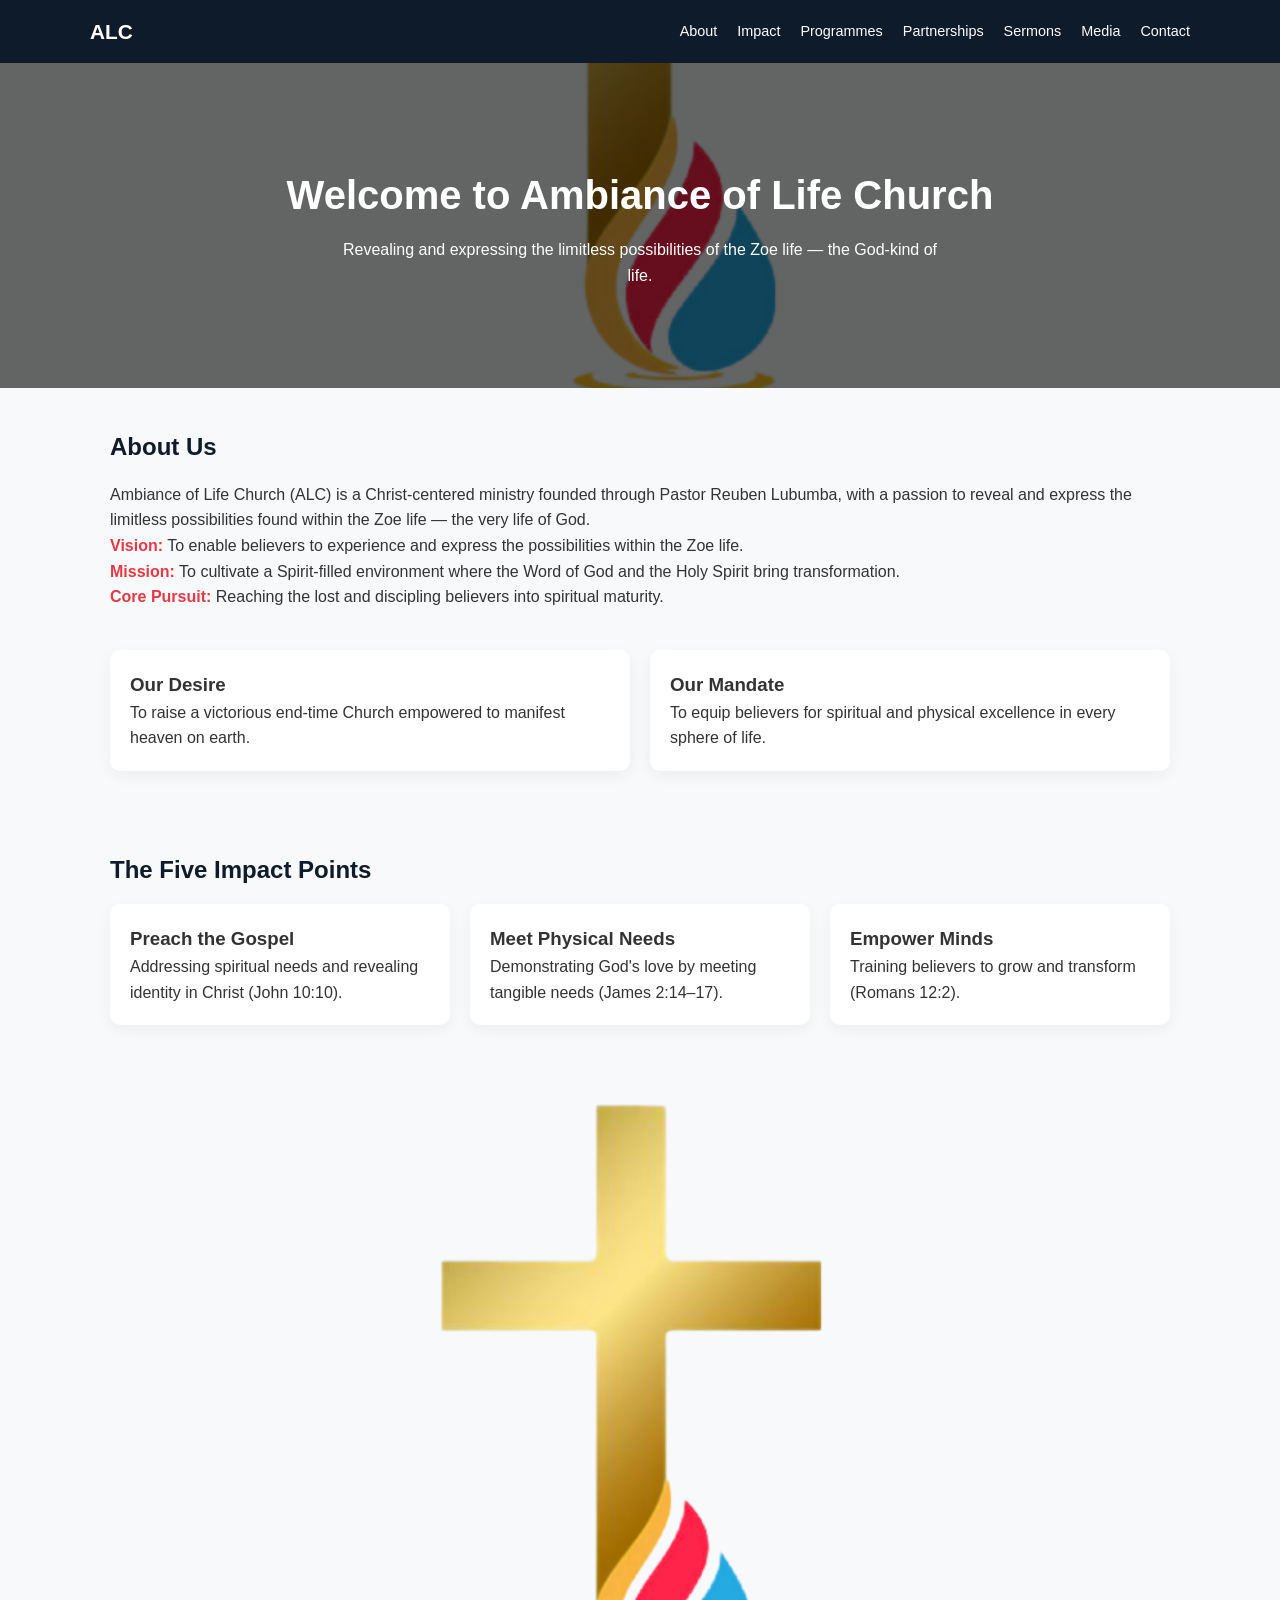
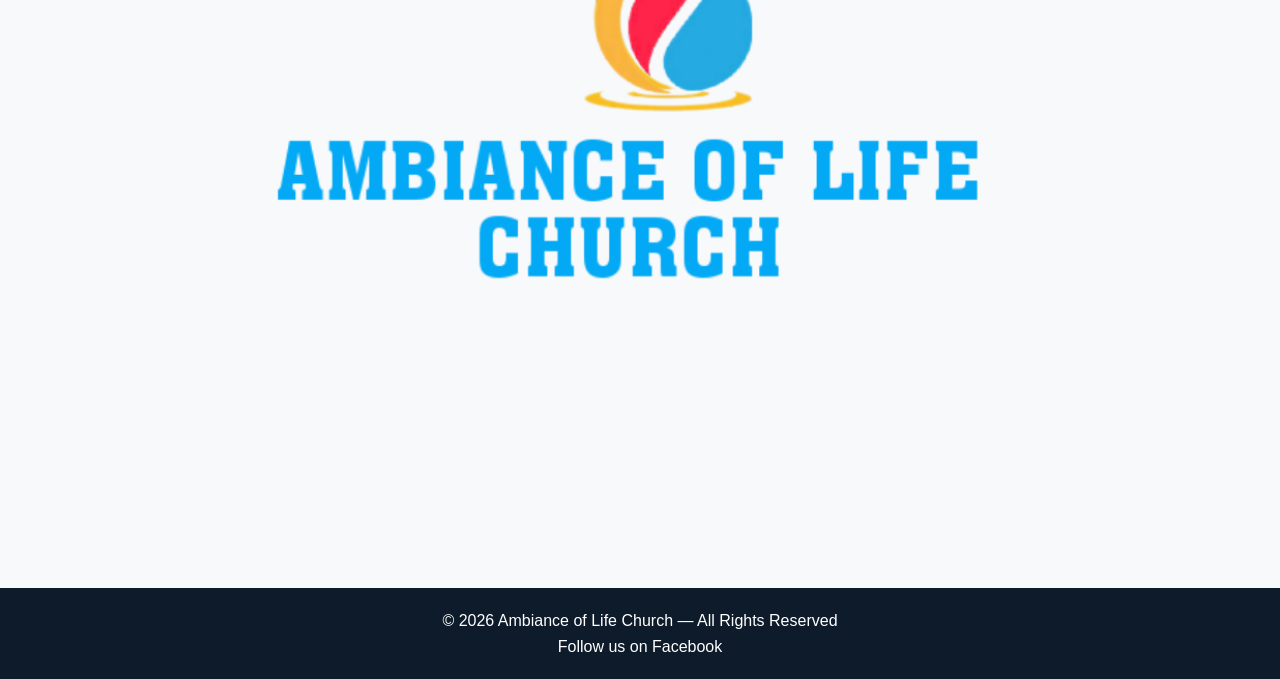
<file: index.html>
<!DOCTYPE html>
<html lang="en">
<head>
  <meta charset="UTF-8" />
  <meta name="viewport" content="width=device-width, initial-scale=1.0" />
  <title>Ambiance of Life Church</title>

  <style>
    :root {
      --primary: #0d1b2a;
      --accent: #e63946;
      --light: #f8f9fa;
      --text: #333;
    }

    * {
      margin: 0;
      padding: 0;
      box-sizing: border-box;
      font-family: "Segoe UI", Tahoma, Geneva, Verdana, sans-serif;
    }

    body {
      background: var(--light);
      color: var(--text);
      line-height: 1.6;
    }

    /* HEADER */
    header {
      background: var(--primary);
      color: white;
      padding: 15px 20px;
      position: sticky;
      top: 0;
      z-index: 1000;
    }

    .nav {
      display: flex;
      justify-content: space-between;
      align-items: center;
      max-width: 1100px;
      margin: auto;
    }

    .logo {
      font-size: 1.3rem;
      font-weight: bold;
      display: none;
    }
      #logo {
      font-size: 1.3rem;
      font-weight: bold;
    }

    .menu {
      display: flex;
      gap: 20px;
    }

    .menu a {
      color: white;
      text-decoration: none;
      font-size: 0.9rem;
      transition: 0.3s;
    }

    .menu a:hover {
      color: var(--accent);
    }

    /* MOBILE MENU */
    .menu-toggle {
      display: none;
      font-size: 1.5rem;
      cursor: pointer;
    }

    @media(max-width: 768px) {
      .menu {
        position: absolute;
        top: 60px;
        left: 0;
        width: 100%;
        background: var(--primary);
        flex-direction: column;
        align-items: center;
        display: none;
      }

      .menu.active {
        display: flex;
      }

      .menu-toggle {
        display: block;

      }
      #logo{
        display: none;
      }
      .logo{
        display: block;
      }
    }

    /* HERO */
    .hero {
      background: linear-gradient(rgba(0,0,0,0.6), rgba(0,0,0,0.6)),
        url('IMAGES/ALC1.png') center/cover no-repeat;
      color: white;
      text-align: center;
      padding: 100px 20px;
    }

    .hero h1 {
      font-size: 2.5rem;
      margin-bottom: 10px;
    }

    .hero p {
      max-width: 600px;
      margin: auto;
    }

    /* CONTENT */
    .container {
      max-width: 1100px;
      margin: auto;
      padding: 40px 20px;
    }

    h2 {
      margin-bottom: 15px;
      color: var(--primary);
    }

    .section {
      margin-bottom: 40px;
    }

    .highlight {
      font-weight: bold;
      color: var(--accent);
    }

    /* GRID */
    .grid {
      display: grid;
      grid-template-columns: repeat(auto-fit, minmax(250px, 1fr));
      gap: 20px;
    }

    .card {
      background: white;
      padding: 20px;
      border-radius: 10px;
      box-shadow: 0 5px 15px rgba(0,0,0,0.05);
    }

    /* IMAGE */
    img {
      width: 100%;
      border-radius: 10px;
      margin-top: 15px;
    }

    /* FOOTER */
    footer {
      background: var(--primary);
      color: white;
      text-align: center;
      padding: 20px;
      margin-top: 40px;
    }
  </style>
</head>

<body>

  <!-- HEADER -->
  <header>
    <div class="nav">
      <div class="logo">Ambiance of Life Church</div>
       <div id="logo">ALC</div>
      <div class="menu-toggle" onclick="toggleMenu()">☰</div>

      <nav class="menu" id="menu">
        <a href="#about">About</a>
        <a href="#impact">Impact</a>
        <a href="#">Programmes</a>
        <a href="poalc.html">Partnerships</a>
		   <a href="#">Sermons</a>
        <a href="music.html">Media</a>
        <a href="#">Contact</a>
      </nav>
    </div>
  </header>

  <!-- HERO -->
  <section class="hero">
    <h1>Welcome to Ambiance of Life Church</h1>
    <p>Revealing and expressing the limitless possibilities of the Zoe life — the God-kind of life.</p>
  </section>

  <!-- ABOUT -->
  <section class="container" id="about">
    <div class="section">
      <h2>About Us</h2>

      <p>
        Ambiance of Life Church (ALC) is a Christ-centered ministry founded through
        Pastor Reuben Lubumba, with a passion to reveal and express the limitless
        possibilities found within the Zoe life — the very life of God.
      </p>

      <p><span class="highlight">Vision:</span> To enable believers to experience and express the possibilities within the Zoe life.</p>

      <p><span class="highlight">Mission:</span> To cultivate a Spirit-filled environment where the Word of God and the Holy Spirit bring transformation.</p>

      <p><span class="highlight">Core Pursuit:</span> Reaching the lost and discipling believers into spiritual maturity.</p>
    </div>

    <!-- GRID SECTION -->
    <div class="grid">
      <div class="card">
        <h3>Our Desire</h3>
        <p>To raise a victorious end-time Church empowered to manifest heaven on earth.</p>
      </div>

      <div class="card">
        <h3>Our Mandate</h3>
        <p>To equip believers for spiritual and physical excellence in every sphere of life.</p>
      </div>
    </div>
  </section>

  <!-- IMPACT -->
  <section class="container" id="impact">
    <h2>The Five Impact Points</h2>

    <div class="grid">

      <div class="card">
        <h3>Preach the Gospel</h3>
        <p>Addressing spiritual needs and revealing identity in Christ (John 10:10).</p>
      </div>

      <div class="card">
        <h3>Meet Physical Needs</h3>
        <p>Demonstrating God's love by meeting tangible needs (James 2:14–17).</p>
      </div>

      <div class="card">
        <h3>Empower Minds</h3>
        <p>Training believers to grow and transform (Romans 12:2).</p>
      </div>

    </div>

    <img src="IMAGES/ALC1.png" alt="Church Image">
  </section>

  <!-- FOOTER -->
  <footer>
    <p>© 2026 Ambiance of Life Church — All Rights Reserved</p>
    <p>Follow us on Facebook</p>
  </footer>

  <!-- SCRIPT -->
  <script>
    function toggleMenu() {
      document.getElementById("menu").classList.toggle("active");
    }
  </script>

</body>
</html>
</file>
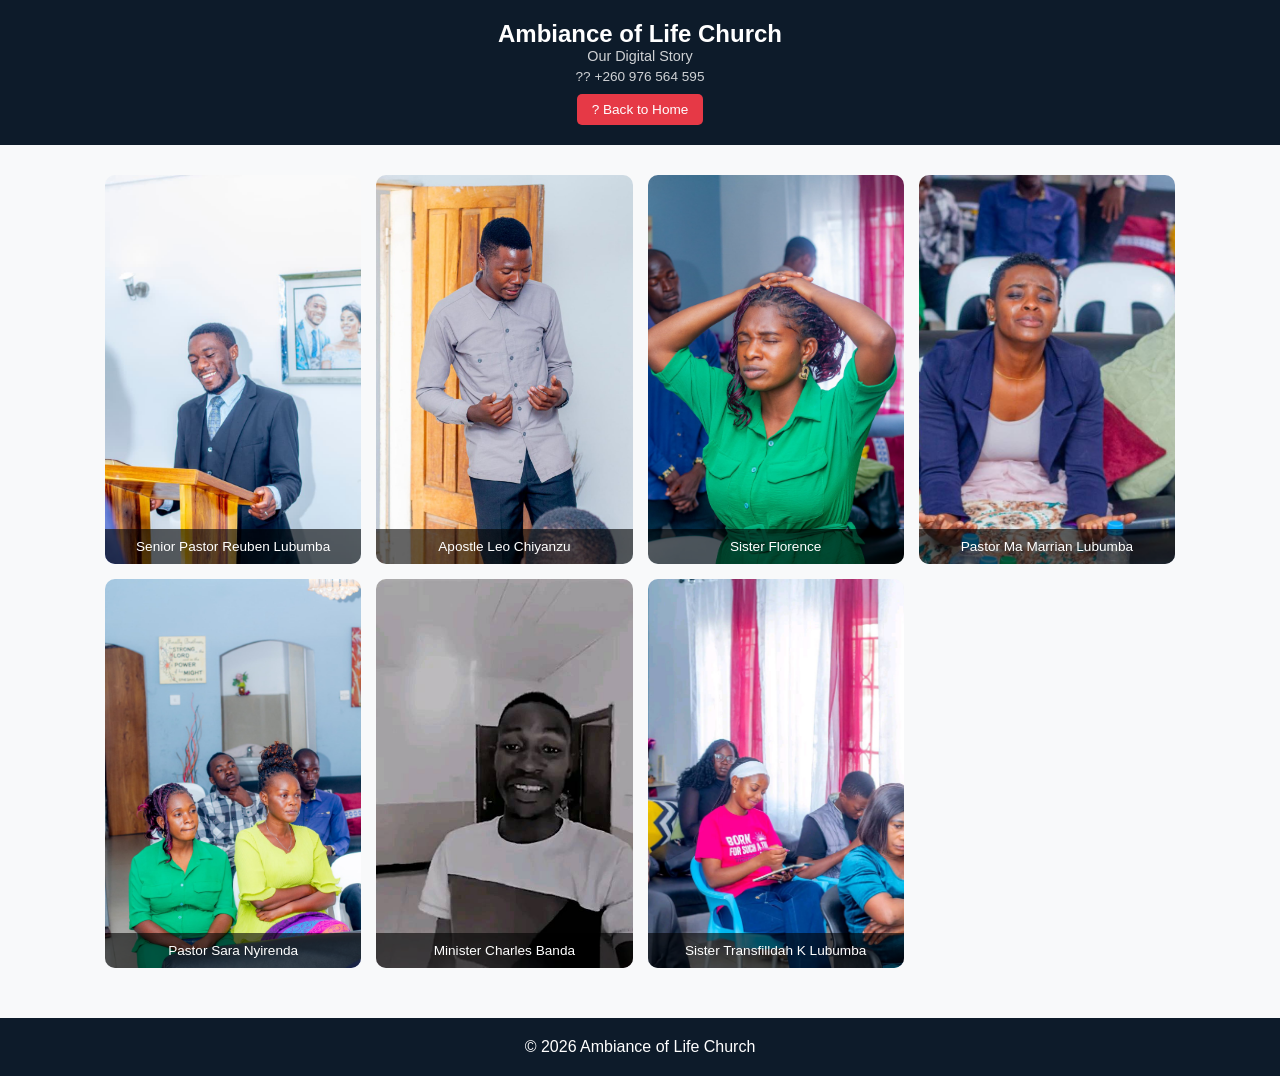
<file: gallery.html>
<!DOCTYPE html>
<html lang="en">
<head>
  <meta charset="UTF-8">
  <meta name="viewport" content="width=device-width, initial-scale=1.0">
  <title>Gallery | Ambiance of Life Church</title>

  <style>
    :root {
      --primary: #0d1b2a;
      --accent: #e63946;
      --light: #f8f9fa;
      --text: #333;
    }

    * {
      margin: 0;
      padding: 0;
      box-sizing: border-box;
      font-family: "Segoe UI", sans-serif;
    }

    body {
      background: var(--light);
      color: var(--text);
    }

    /* HEADER */
    header {
      background: var(--primary);
      color: white;
      padding: 20px;
      text-align: center;
    }

    header h1 {
      font-size: 1.5rem;
    }

    header p {
      font-size: 0.9rem;
      opacity: 0.8;
    }

    .phone {
      margin-top: 5px;
      font-size: 0.85rem;
    }

    .back-btn {
      margin-top: 10px;
      display: inline-block;
      padding: 8px 15px;
      background: var(--accent);
      color: white;
      text-decoration: none;
      border-radius: 5px;
      font-size: 0.85rem;
    }

    /* GALLERY */
    main {
      max-width: 1100px;
      margin: auto;
      padding: 30px 15px;
    }

    .gallery {
      display: grid;
      grid-template-columns: repeat(auto-fit, minmax(220px, 1fr));
      gap: 15px;
    }

    .item {
      position: relative;
      overflow: hidden;
      border-radius: 10px;
      cursor: pointer;
      background: #000;
    }

    .item img {
      width: 100%;
      height: 100%;
      object-fit: cover;
      transition: 0.4s;
    }

    .item:hover img {
      transform: scale(1.1);
      opacity: 0.8;
    }

    .caption {
      position: absolute;
      bottom: 0;
      width: 100%;
      padding: 10px;
      background: rgba(0,0,0,0.6);
      color: white;
      font-size: 0.85rem;
      text-align: center;
    }

    /* MODAL */
    .modal {
      display: none;
      position: fixed;
      z-index: 1000;
      padding: 20px;
      left: 0;
      top: 0;
      width: 100%;
      height: 100%;
      background: rgba(0,0,0,0.9);
      align-items: center;
      justify-content: center;
    }

    .modal img {
      max-width: 90%;
      max-height: 70vh;
      border-radius: 10px;
    }

    .modal-caption {
      color: white;
      margin-top: 10px;
      text-align: center;
    }

    .close {
      position: absolute;
      top: 20px;
      right: 30px;
      font-size: 30px;
      color: white;
      cursor: pointer;
    }

    .nav {
      position: absolute;
      top: 50%;
      font-size: 40px;
      color: white;
      cursor: pointer;
      user-select: none;
    }

    .prev { left: 20px; }
    .next { right: 20px; }

    @media(max-width: 600px) {
      .modal img {
        max-height: 60vh;
      }
    }

    /* FOOTER */
    footer {
      text-align: center;
      padding: 20px;
      background: var(--primary);
      color: white;
      margin-top: 20px;
    }

  </style>
</head>

<body>

  <!-- HEADER -->
  <header>
    <h1>Ambiance of Life Church</h1>
    <p>Our Digital Story</p>
    <p class="phone">?? +260 976 564 595</p>
    <a href="index.html" class="back-btn">? Back to Home</a>
  </header>

  <!-- GALLERY -->
  <main>
    <div class="gallery">

      <div class="item">
        <img src="IMAGES/AOLC1.jpg" alt="Pastor Reuben">
        <div class="caption">Senior Pastor Reuben Lubumba</div>
      </div>

      <div class="item">
        <img src="IMAGES/AOLC2.jpg" alt="Apostle Leo Chiyanzu">
        <div class="caption">Apostle Leo Chiyanzu</div>
      </div>

      <div class="item">
        <img src="IMAGES/AOLC5.jpg" alt="Sister Florence">
        <div class="caption">Sister Florence</div>
      </div>

      <div class="item">
        <img src="IMAGES/AOLC6.jpg" alt="Pastor Marrian">
        <div class="caption">Pastor Ma Marrian Lubumba</div>
      </div>

      <div class="item">
        <img src="IMAGES/AOLC3.jpg" alt="Pastor Sara">
        <div class="caption">Pastor Sara Nyirenda</div>
      </div>

      <div class="item">
        <img src="IMAGES/ME2.jpg" alt="Charles Banda">
        <div class="caption">Minister Charles Banda</div>
      </div>

      <div class="item">
        <img src="IMAGES/AOLC7.jpg" alt="Transfilldah">
        <div class="caption">Sister Transfilldah K Lubumba</div>
      </div>

    </div>
  </main>

  <!-- MODAL -->
  <div class="modal" id="modal">
    <span class="close">&times;</span>
    <span class="nav prev">&#10094;</span>

    <div>
      <img id="modalImg">
      <div class="modal-caption" id="modalCaption"></div>
    </div>

    <span class="nav next">&#10095;</span>
  </div>

  <!-- FOOTER -->
  <footer>
    © 2026 Ambiance of Life Church
  </footer>

  <!-- SCRIPT -->
  <script>
    const items = document.querySelectorAll(".item");
    const modal = document.getElementById("modal");
    const modalImg = document.getElementById("modalImg");
    const caption = document.getElementById("modalCaption");

    const closeBtn = document.querySelector(".close");
    const nextBtn = document.querySelector(".next");
    const prevBtn = document.querySelector(".prev");

    let currentIndex = 0;

    function showImage(index) {
      const img = items[index].querySelector("img");
      const text = items[index].querySelector(".caption");

      modalImg.src = img.src;
      caption.textContent = text.textContent;
    }

    items.forEach((item, index) => {
      item.addEventListener("click", () => {
        modal.style.display = "flex";
        currentIndex = index;
        showImage(currentIndex);
      });
    });

    closeBtn.onclick = () => modal.style.display = "none";

    nextBtn.onclick = () => {
      currentIndex = (currentIndex + 1) % items.length;
      showImage(currentIndex);
    };

    prevBtn.onclick = () => {
      currentIndex = (currentIndex - 1 + items.length) % items.length;
      showImage(currentIndex);
    };

    window.onclick = (e) => {
      if (e.target === modal) modal.style.display = "none";
    };
  </script>

</body>
</html>
</file>
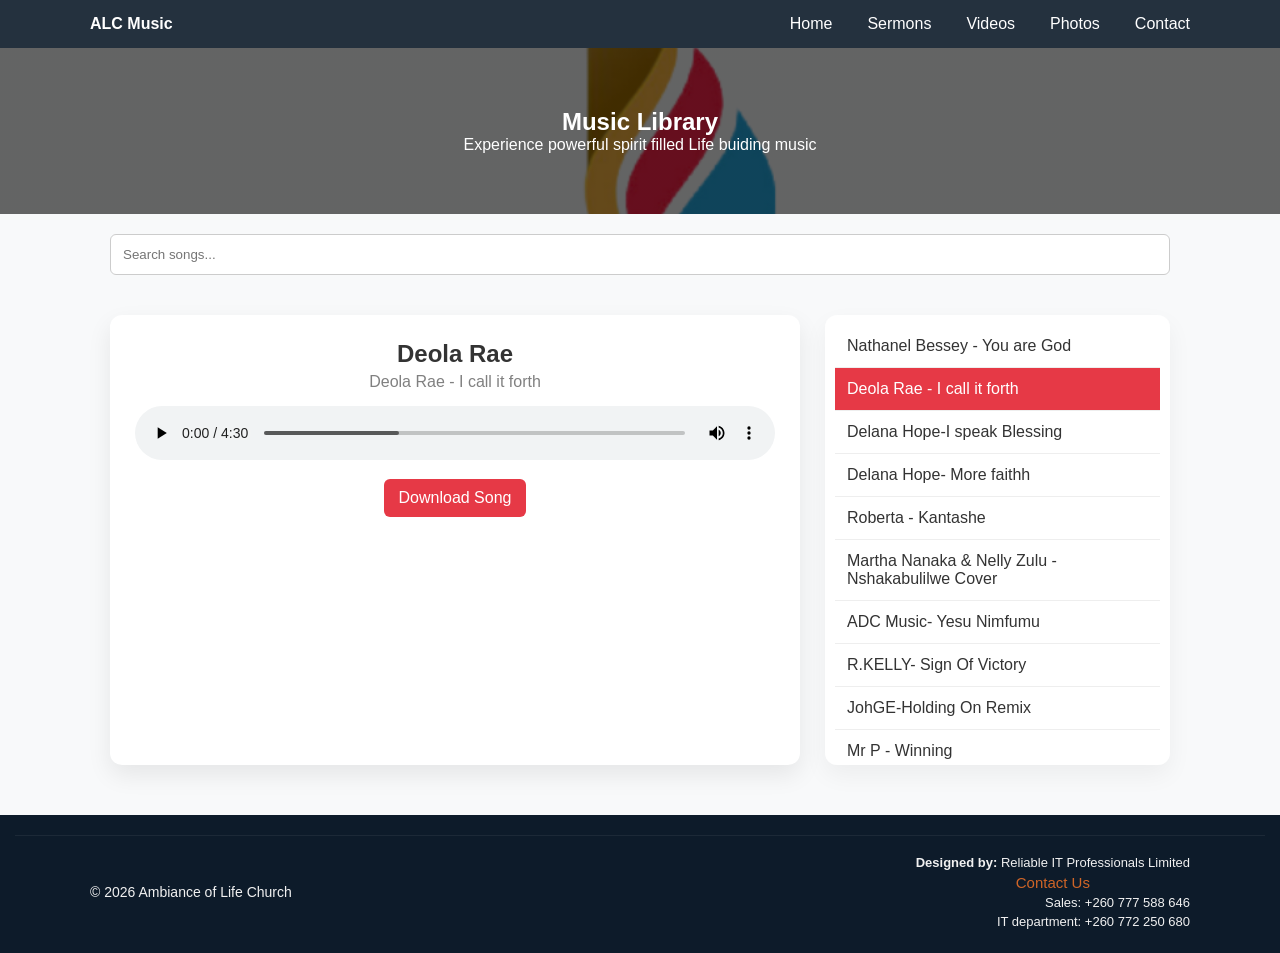
<file: music.html>
<!DOCTYPE html>
<html lang="en">
<head>
<meta charset="UTF-8">
<meta name="viewport" content="width=device-width, initial-scale=1.0">
<title>ALC Music Library</title>
<link rel="stylesheet" href="music.css">
<link rel="stylesheet" href="footer.css">

<style>
/* HEADER */
header {
  background: var(--primary);
  color: white;
  padding: 15px 20px;
  position: sticky;
  top: 0;
  z-index: 1000;
}

.nav {
  display: flex;
  justify-content: space-between;
  align-items: center;
  max-width: 1100px;
  margin: auto;
}

.logo {
  font-weight: bold;
}

.menu {
  display: flex;
  gap: 20px;
}

.menu a {
  color: white;
  text-decoration: none;
}

.menu-toggle {
  display: none;
  cursor: pointer;
}

@media(max-width:768px){
  .menu {
    position: absolute;
    top: 60px;
    left: 0;
    width: 100%;
    background: var(--primary);
    flex-direction: column;
    display: none;
    text-align: center;
  }

  .menu.active {
    display: flex;
  }

  .menu-toggle {
    display: block;
  }
}

</style>
</head>

<body>

<header>
  <div class="nav">
    <div class="logo">ALC Music</div>
    <div class="menu-toggle" onclick="toggleMenu()">☰</div>

    <nav class="menu" id="menu">
      <a href="index.html">Home</a>
      <a href="#">Sermons</a>
      <a href="videos.html">Videos</a>
		 <a href="gallery.html">Photos</a>
      <a href="#">Contact</a>
    </nav>
  </div>
</header>

<section class="hero">
  <h1>Music Library</h1>
  <p>Experience powerful spirit filled Life buiding music</p>
</section>

<!-- SEARCH -->
<div class="search-box">
  <input type="text" id="search" placeholder="Search songs..." onkeyup="searchSongs()">
</div>

<!-- MAIN CONTENT -->
<div class="music-layout">

  <!-- MAIN PLAYER -->
  <div class="player">
    <h2 id="title"> Deola Rae</h2>
    <p id="artist">Deola Rae - I call it forth</p>

    <audio id="mainAudio" controls>
      <source id="audioSource" src="music/i call it foreth.mp3" type="audio/mpeg">
    </audio>

    <a id="downloadBtn" class="btn" download>Download Song</a>
  </div>
  

  <!-- SIDEBAR -->
  <div class="sidebar" id="songList">
  <div class="song-item"
      onclick="playSong(this,'Nathanel Bessey','You are God all by yourself','music/Godalbyyourself.mp3')">
 Nathanel Bessey - You are God
    </div>

    <div class="song-item active"
      onclick="playSong(this,' Deola Rae','I call it forth','music/i call it foreth.mp3')">
      Deola Rae - I call it forth
    </div>

     <div class="song-item"
      onclick="playSong(this,'Delana Hope','I speak blessing','music/i speak blessings.mp3')">
      Delana Hope-I speak Blessing
    </div>
	  
  <div class="song-item"
      onclick="playSong(this,'Delana Hope','You dey see me','music/mORE FAITH.mp3')">
      Delana Hope- More faithh
    </div>

     <div class="song-item"
      onclick="playSong(this,'Roberta','Kantashe','music/Kantashe.mp3')">
      Roberta - Kantashe
    </div>

    <div class="song-item"
      onclick="playSong(this,'Martha, Nelly Zulu','Nshakabulilwe Cover','music/Nshakabulilwe2.mp3')">
      Martha Nanaka & Nelly Zulu - Nshakabulilwe Cover
    </div>

     <div class="song-item"
      onclick="playSong(this,'ADC-MUSIC','Yesu Nimfumu Cover','music/YesuNimfumu.mp3')">
      ADC Music- Yesu Nimfumu
    </div>

      <div class="song-item"
      onclick="playSong(this,' R.KELLY','Sign Of Victory','music/R.Kelly_-_Sign_Of_Victory_The_Official_2010_World_Cup_Anthem_(mp3.pm).mp3')">
      R.KELLY- Sign Of Victory
    </div>
	 
    <div class="song-item"
      onclick="playSong(this,'JohGE','Holding-On-Remix','music/JohGE-Holding.mp3')">
     JohGE-Holding On Remix
    </div>

    <div class="song-item"
      onclick="playSong(this,'Mr. P','Winning','music/mrpwinning.mp3')">
    Mr P - Winning
    </div>

     <div class="song-item"
      onclick="playSong(this,'Travis Greene','Love will always win','music/LOVEWINS.mp3')">
Travis Greene - Love will always win
    </div>

	       <div class="song-item"
      onclick="playSong(this,'Travis Greene','Made a way','music/Travis-Greene-Made-A-Way-CeeNaija.com_.mp3')">
Travis Greene - Made a way
    </div>

	         <div class="song-item"
      onclick="playSong(this,'Mikrophone7','Chapindimuka','music/Mikrophone7-Chapindimuka-Prod.-By-Fumbani.mp3')">
Mikrophone7 - Chapindimuka
    </div>

	  	         <div class="song-item"
      onclick="playSong(this,'Ada Ehi','Open Doors','music/Ada_Ehi_-_Open_Doors_CeeNaija.com_.mp3')">
Ada Ehi - Open Doors
    </div>
	  

     <div class="song-item"
      onclick="playSong(this,'Prince Ben','Papa don do Again','music/princeben.mp3')">
    Prince Ben - Papa don do Again
    </div>
	     <div class="song-item"
      onclick="playSong(this,'David n Melissa','No Longer Slave','music/nolongerslave.mp3')">
    David n Melissa - No Longer Slave
    </div>

    	     <div class="song-item"
      onclick="playSong(this,'Victoria Orenze','This year','music/Victoria_Orenze_-_This_Year.mp3')">
   Victoria Orenze - This Year
    </div>
	

 <div class="song-item"
      onclick="playSong(this,'Reuben Katiyo','Lesa Sumbulweni','music/ReubenSumbulweni.mp3')">
  Reuben Katiyo - Sumbulweni
    </div>

 <div class="song-item"
      onclick="playSong(this,'Lero feat Simplice','Lelo Tikuyamikani','music/Tikuyamikani.mp3')">
  Lero feat Simplice  - Lelo Tikuyamikani
    </div>


	 <div class="song-item"
      onclick="playSong(this,'Mercy Chinwo','Confidence','music/Confidence_Mercy_Chinwo.mp3')">
 Mercy Chinwo - Confidence
    </div>

		 <div class="song-item"
      onclick="playSong(this,'Moses Bliss','Taking Care','music/Taking_Care_Moses_Bliss.mp3')">
 Moses Bliss - Taking Care of me
    </div>

	  		 <div class="song-item"
      onclick="playSong(this,'Moses Bliss','Great Steve Crown','music/Your_are_Great_Steve_Crown.mp3')">
 Steve Crown - Your are Great
    </div>
    <!-- Always add the new song above this comment-->
  </div>
  </div>
  </div>

</div>

<footer class="footer">
  <div class="footer-container">
    
    <div class="footer-left">
      <p>© 2026 Ambiance of Life Church</p>
    </div>

    <div class="footer-right" id="engineers">
      <p><strong>Designed by:</strong> Reliable IT Professionals Limited</p>
      <p class="callus">Contact Us</p>
      <p>Sales: +260 777 588 646</p>
      <p>IT department: +260 772 250 680</p>
    </div>

  </div>
</footer>

<script>

// DEFAULT DOWNLOAD
document.getElementById("downloadBtn").href = "music/i call it foreth.mp3";

// PLAY SONG FUNCTION
function playSong(element,title,artist,src){

  document.getElementById("title").innerText = title;
  document.getElementById("artist").innerText = artist;

  let audio = document.getElementById("mainAudio");
  let source = document.getElementById("audioSource");

  source.src = src;
  audio.load();
  audio.play();

  // UPDATE DOWNLOAD
  document.getElementById("downloadBtn").href = src;

  // ACTIVE STATE
  document.querySelectorAll(".song-item").forEach(item=>{
    item.classList.remove("active");
  });

  element.classList.add("active");
}

// SEARCH FUNCTION
function searchSongs(){
  let input = document.getElementById("search").value.toLowerCase();
  let songs = document.querySelectorAll(".song-item");

  songs.forEach(song=>{
    let text = song.innerText.toLowerCase();
    song.style.display = text.includes(input) ? "block" : "none";
  });
}
function toggleMenu(){
  document.getElementById("menu").classList.toggle("active");
}
</script>

</body>
</html>
</file>
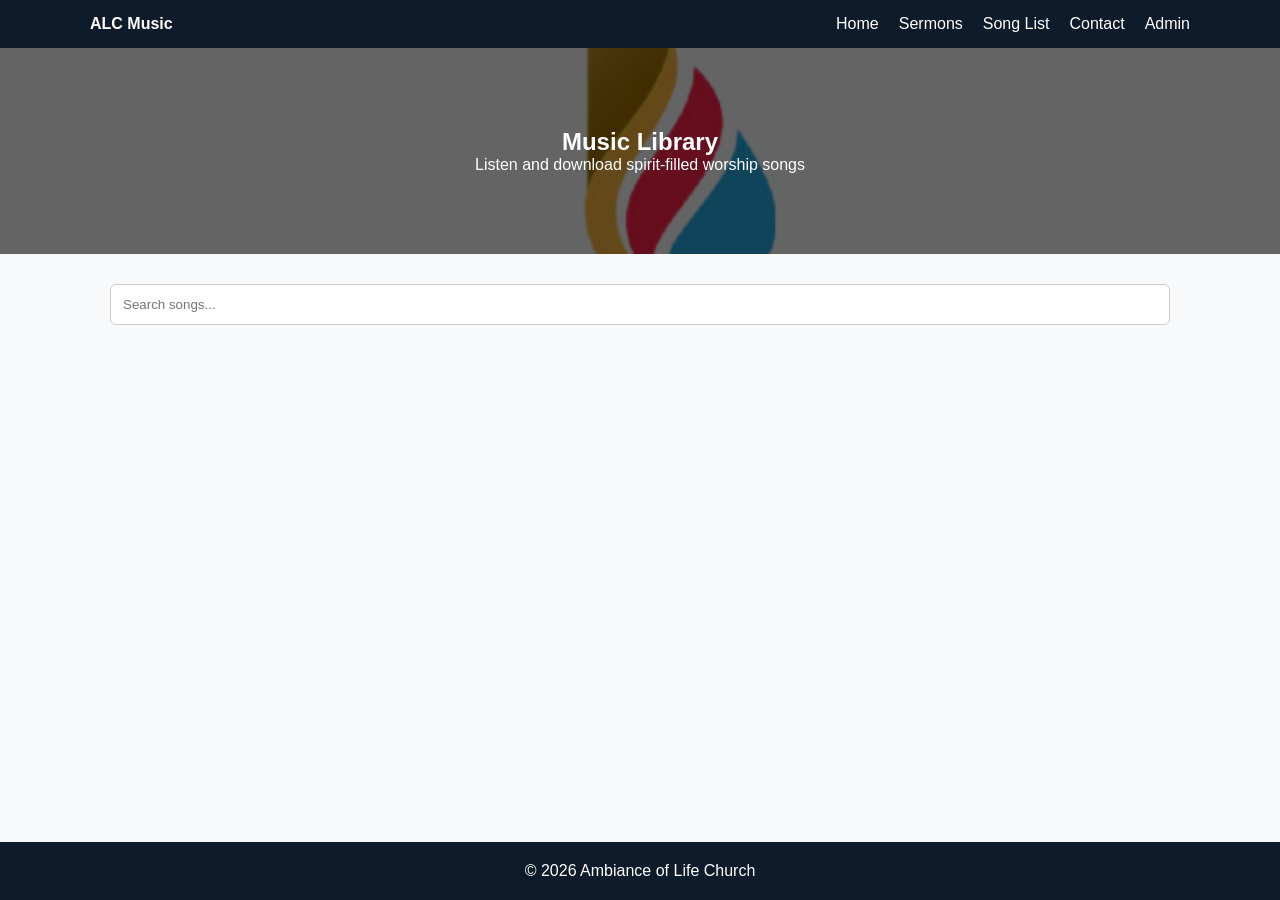
<file: muzik.html>
<!DOCTYPE html>
<html lang="en">
<head>
<meta charset="UTF-8" />
<meta name="viewport" content="width=device-width, initial-scale=1.0" />
<title>ALC Music Library</title>

<style>
:root {
  --primary: #0d1b2a;
  --accent: #e63946;
  --light: #f8f9fa;
  --text: #333;
}

* {
  margin: 0;
  padding: 0;
  box-sizing: border-box;
  font-family: "Segoe UI", Tahoma, Geneva, Verdana, sans-serif;
}

body {
  background: var(--light);
  color: var(--text);
}

/* HEADER */
header {
  background: var(--primary);
  color: white;
  padding: 15px 20px;
  position: sticky;
  top: 0;
  z-index: 1000;
}

.nav {
  display: flex;
  justify-content: space-between;
  align-items: center;
  max-width: 1100px;
  margin: auto;
}

.logo {
  font-weight: bold;
}

.menu {
  display: flex;
  gap: 20px;
}

.menu a {
  color: white;
  text-decoration: none;
}

.menu-toggle {
  display: none;
  cursor: pointer;
}

/* MOBILE */
@media(max-width:768px){
  .menu {
    position: absolute;
    top: 60px;
    left: 0;
    width: 100%;
    background: var(--primary);
    flex-direction: column;
    display: none;
    text-align: center;
  }

  .menu.active {
    display: flex;
  }

  .menu-toggle {
    display: block;
  }
}

/* HERO */
.hero {
  background: linear-gradient(rgba(0,0,0,0.6), rgba(0,0,0,0.6)),
  url('IMAGES/ALC1.png') center/cover no-repeat;
  color: white;
  text-align: center;
  padding: 80px 20px;
}

/* CONTAINER */
.container {
  max-width: 1100px;
  margin: auto;
  padding: 30px 20px;
}

/* SEARCH */
.search-box input {
  width: 100%;
  padding: 12px;
  border-radius: 6px;
  border: 1px solid #ccc;
}

/* GRID */
.grid {
  display: grid;
  grid-template-columns: repeat(auto-fit, minmax(250px,1fr));
  gap: 20px;
}

/* CARD */
.card {
  background: white;
  padding: 18px;
  border-radius: 10px;
  box-shadow: 0 5px 15px rgba(0,0,0,0.05);
}

.card h3 {
  margin-bottom: 5px;
}

.card p {
  font-size: 0.9rem;
  color: #666;
}

/* AUDIO */
audio {
  width: 100%;
  margin: 10px 0;
}

/* BUTTONS */
.btn {
  display: inline-block;
  padding: 8px 12px;
  background: var(--accent);
  color: white;
  border-radius: 5px;
  text-decoration: none;
  font-size: 0.85rem;
  margin-right: 5px;
}

.btn.secondary {
  background: var(--primary);
}

/* ADMIN PANEL */
#adminPanel {
  display: none;
  margin-bottom: 30px;
}

#adminPanel input {
  width: 100%;
  padding: 10px;
  margin-bottom: 10px;
}

/* FOOTER */
footer {
  background: var(--primary);

position: fixed;
  color: white;
  text-align: center;
  padding: 20px;
  bottom: 0;
  width: 100%;
}
</style>
</head>

<body>

<!-- HEADER -->
<header>
  <div class="nav">
    <div class="logo">ALC Music</div>
    <div class="menu-toggle" onclick="toggleMenu()">☰</div>

    <nav class="menu" id="menu">
      <a href="index.html">Home</a>
      <a href="#">Sermons</a>
      <a href="music.html">Song List</a>
      <a href="#">Contact</a>
      <a href="#" onclick="toggleAdmin()">Admin</a>
    </nav>
  </div>
</header>

<!-- HERO -->
<section class="hero">
  <h1>Music Library</h1>
  <p>Listen and download spirit-filled worship songs</p>
</section>

<section class="container">

  <!-- ADMIN PANEL -->
  <div id="adminPanel" class="card">
    <h3>Upload Song</h3>
    <input type="text" id="title" placeholder="Song Title">
    <input type="text" id="artist" placeholder="Artist Name">
    <input type="file" id="file" accept="audio/*">
    <button class="btn" onclick="uploadSong()">Upload</button>
  </div>

  <!-- SEARCH -->
  <div class="search-box">
    <input type="text" id="search" placeholder="Search songs..." onkeyup="searchSongs()">
  </div>

  <!-- SONG LIST -->
  <div class="grid" id="songList"></div>

</section>

<!-- FOOTER -->
<footer>
  <p>© 2026 Ambiance of Life Church</p>
</footer>

<script>
// MENU
function toggleMenu(){
  document.getElementById("menu").classList.toggle("active");
}

// ADMIN PANEL
function toggleAdmin(){
  let panel = document.getElementById("adminPanel");
  panel.style.display = panel.style.display === "block" ? "none" : "block";
}

// LOAD SONGS
window.onload = loadSongs;

function loadSongs(){
  let songs = JSON.parse(localStorage.getItem("songs")) || [];
  let container = document.getElementById("songList");
  container.innerHTML = "";

  songs.forEach((song, index) => {
    container.innerHTML += `
      <div class="card song">
        <h3>${song.title}</h3>
        <p>${song.artist}</p>

        <audio controls src="${song.file}"></audio>

        <a href="${song.file}" download="${song.title}.mp3" class="btn">
          Download
        </a>

        <button class="btn secondary" onclick="deleteSong(${index})">
          Delete
        </button>
      </div>
    `;
  });
}

// UPLOAD
function uploadSong(){
  let title = document.getElementById("title").value;
  let artist = document.getElementById("artist").value;
  let file = document.getElementById("file").files[0];

  if(!title || !artist || !file){
    alert("Fill all fields");
    return;
  }

  let reader = new FileReader();

  reader.onload = function(e){
    let songs = JSON.parse(localStorage.getItem("songs")) || [];

    songs.push({
      title,
      artist,
      file: e.target.result
    });

    localStorage.setItem("songs", JSON.stringify(songs));

    loadSongs();

    alert("Uploaded!");

    document.getElementById("title").value = "";
    document.getElementById("artist").value = "";
    document.getElementById("file").value = "";
  };

  reader.readAsDataURL(file);
}

// DELETE
function deleteSong(index){
  let songs = JSON.parse(localStorage.getItem("songs")) || [];
  songs.splice(index, 1);
  localStorage.setItem("songs", JSON.stringify(songs));
  loadSongs();
}

// SEARCH
function searchSongs(){
  let input = document.getElementById("search").value.toLowerCase();
  let songs = document.querySelectorAll(".song");

  songs.forEach(song => {
    let text = song.innerText.toLowerCase();
    song.style.display = text.includes(input) ? "block" : "none";
  });
}
</script>

</body>
</html>
</file>
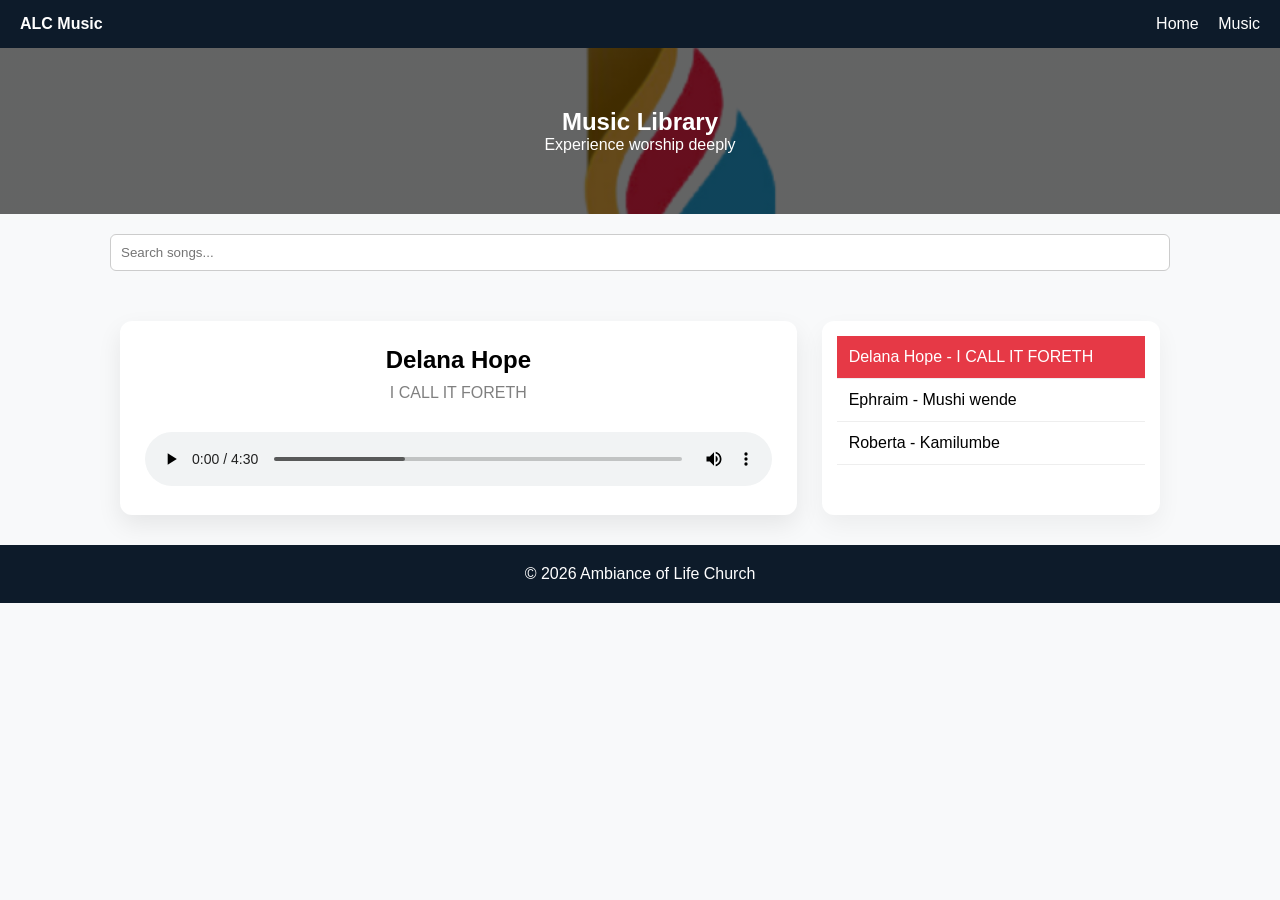
<file: staticmusi.html>
<!DOCTYPE html>
<html lang="en">
<head>
<meta charset="UTF-8" />
<meta name="viewport" content="width=device-width, initial-scale=1.0" />
<title>ALC Music Library</title>

<style>
:root {
  --primary: #0d1b2a;
  --accent: #e63946;
  --light: #f8f9fa;
  --text: #333;
}

* {
  margin: 0;
  padding: 0;
  box-sizing: border-box;
  font-family: "Segoe UI", sans-serif;
}

body {
  background: var(--light);
}

/* HEADER */
header {
  background: var(--primary);
  color: white;
  padding: 15px 20px;
}

.nav {
  display: flex;
  justify-content: space-between;
  align-items: center;
}

.menu a {
  color: white;
  margin-left: 15px;
  text-decoration: none;
}

/* HERO */
.hero {
  background: linear-gradient(rgba(0,0,0,0.6), rgba(0,0,0,0.6)),
  url('IMAGES/ALC1.png') center/cover no-repeat;
  color: white;
  text-align: center;
  padding: 60px 20px;
}

/* MAIN LAYOUT */
.music-layout {
  display: grid;
  grid-template-columns: 2fr 1fr;
  gap: 25px;
  padding: 30px;
  max-width: 1100px;
  margin: auto;
}

/* MAIN PLAYER */
.player {
  background: white;
  padding: 25px;
  border-radius: 12px;
  box-shadow: 0 10px 25px rgba(0,0,0,0.08);
  text-align: center;
}

.player h2 {
  margin-bottom: 10px;
}

.player p {
  margin-bottom: 15px;
  color: gray;
}

.player audio {
  width: 100%;
  margin-top: 15px;
}

/* SIDEBAR */
.sidebar {
  background: white;
  padding: 15px;
  border-radius: 12px;
  box-shadow: 0 10px 25px rgba(0,0,0,0.05);
  max-height: 500px;
  overflow-y: auto;
}

.song-item {
  padding: 12px;
  border-bottom: 1px solid #eee;
  cursor: pointer;
  transition: 0.2s;
}

.song-item:hover {
  background: #f1f1f1;
}

.song-item.active {
  background: var(--accent);
  color: white;
}

/* SEARCH */
.search-box {
  padding: 20px;
  max-width: 1100px;
  margin: auto;
}

.search-box input {
  width: 100%;
  padding: 10px;
  border-radius: 6px;
  border: 1px solid #ccc;
}

/* MOBILE */
@media(max-width:768px){
  .music-layout {
    grid-template-columns: 1fr;
  }
}

footer {
  text-align: center;
  padding: 20px;
  background: var(--primary);
  color: white;
}
</style>
</head>

<body>

<header>
  <div class="nav">
    <div><strong>ALC Music</strong></div>
    <div class="menu">
      <a href="#">Home</a>
      <a href="#">Music</a>
    </div>
  </div>
</header>

<section class="hero">
  <h1>Music Library</h1>
  <p>Experience worship deeply</p>
</section>

<!-- SEARCH -->
<div class="search-box">
  <input type="text" id="search" placeholder="Search songs..." onkeyup="searchSongs()">
</div>

<!-- MAIN LAYOUT -->
<div class="music-layout">

  <!-- MAIN PLAYER -->
  <div class="player">
    <h2 id="title">Delana Hope</h2>
    <p id="artist">I CALL IT FORETH</p>

    <audio id="mainAudio" controls>
      <source id="audioSource" src="music/i call it foreth.mp3" type="audio/mpeg">
    </audio>
  </div>

  <!-- SIDEBAR -->
  <div class="sidebar" id="songList">

    <div class="song-item active" onclick="playSong(this, 'Delana Hope', 'I CALL IT FORETH', 'music/i call it foreth.mp3')">
      Delana Hope - I CALL IT FORETH
    </div>

    <div class="song-item" onclick="playSong(this, 'Ephraim', 'Mushi wende', 'music/Ephraim Mupashi Wende.mp3')">
      Ephraim - Mushi wende
    </div>

    <div class="song-item" onclick="playSong(this, 'Roberta', 'Kamilumbe', 'music/Roberta-Kamilumbe.mp3')">
      Roberta - Kamilumbe
    </div>

  </div>

</div>

<footer>
  © 2026 Ambiance of Life Church
</footer>

<script>

// PLAY SONG
function playSong(element, title, artist, src){
  document.getElementById("title").innerText = title;
  document.getElementById("artist").innerText = artist;

  let audio = document.getElementById("mainAudio");
  let source = document.getElementById("audioSource");

  source.src = src;
  audio.load();
  audio.play();

  // highlight active
  document.querySelectorAll(".song-item").forEach(item => {
    item.classList.remove("active");
  });
  element.classList.add("active");
}

// SEARCH
function searchSongs(){
  let input = document.getElementById("search").value.toLowerCase();
  let songs = document.querySelectorAll(".song-item");

  songs.forEach(song => {
    let text = song.innerText.toLowerCase();
    song.style.display = text.includes(input) ? "block" : "none";
  });
}

</script>

</body>
</html>
</file>
<file: music.css>
:root {
  --primary:#0d1b2a;
  --accent:#e63946;
  --light:#f8f9fa;
  --text:#333;
}

*{
  margin:0;
  padding:0;
  box-sizing:border-box;
  font-family:"Segoe UI",sans-serif;
}

body{
  background:var(--light);
  color:var(--text);
}

/* HEADER */
header{
  background:var(--primary);
  color:white;
  padding:15px 20px;
width:100%;
position:fixed;
top:0;
z-index:100;
opacity:0.9;
}

.nav{
  display:flex;
  justify-content:space-between;
  align-items:center;
  max-width:1100px;
  margin:auto;
}

.menu a{
  color:white;
  margin-left:15px;
  text-decoration:none;
}

/* HERO */
.hero{
  background:linear-gradient(rgba(0,0,0,0.6),rgba(0,0,0,0.6)),
  url('IMAGES/ALC1.png') center/cover no-repeat;
  color:white;
  text-align:center;
  padding:60px 20px;
}

/* SEARCH */
.search-box{
  max-width:1100px;
  margin:20px auto;
  padding:0 20px;
}

.search-box input{
  width:100%;
  padding:12px;
  border-radius:6px;
  border:1px solid #ccc;
}

/* LAYOUT */
.music-layout{
  display:grid;
  grid-template-columns:2fr 1fr;
  gap:25px;
  max-width:1100px;
  margin:auto;
  padding:20px;
}

/* PLAYER */
.player{
  background:white;
  padding:25px;
  border-radius:12px;
  box-shadow:0 10px 25px rgba(0,0,0,0.08);
  text-align:center;
}

.player h2{
  margin-bottom:5px;
}

.player p{
  color:gray;
  margin-bottom:15px;
}

.player audio{
  width:100%;
}

/* DOWNLOAD BUTTON */
.btn{
  display:inline-block;
  margin-top:15px;
  padding:10px 15px;
  background:var(--accent);
  color:white;
  border-radius:6px;
  text-decoration:none;
}

.btn:hover{
  opacity:0.85;
}

/* SIDEBAR */
.sidebar{
  background:white;
  border-radius:12px;
  padding:10px;
  box-shadow:0 10px 25px rgba(0,0,0,0.05);
  max-height:450px;
  overflow-y:auto;
}
/* 1. The entire scrollbar area */
.sidebar::-webkit-scrollbar {
  width: 5px;                /* Width of vertical scrollbar */
  height: 12px;  
  background-color: rgb(255, 255, 255);             /* Height of horizontal scrollbar */
}

.sidebar::-webkit-scrollbar:hover {
  width: 5px;  
  /* Width of vertical scrollbar */
  height: 10px;  
   /* Height of horizontal scrollbar */
 background: var(--accent)
           
}
.song-item{
  padding:12px;
  border-bottom:1px solid #eee;
  cursor:pointer;
  transition:0.2s;
}

.song-item:hover{
  background:#f1f1f1;
}

.song-item.active{
  background:var(--accent);
  color:white;
}

.engineers {
  display: flex;
  flex-direction: row;
  gap: 5px;
  padding: 10px;
  color: #b9750e;
  font-family: Arial, sans-serif;
  text-align: center;
  align-content: center;
}
.engineers p {
  max-width: 300px;
}
/* MOBILE */
@media (max-width: 600px) {
  .music-layout{
    grid-template-columns:1fr;
  }

  .sidebar{
  background:white;
  border-radius:12px;
  padding:10px;
  box-shadow:0 10px 25px rgba(0,0,0,0.05);
  max-height:300px;
  overflow-y:auto;
}
}

/* FOOTER */
footer{
  margin-top:30px;
  text-align:center;
  padding:20px;
  background:var(--primary);
  color:white;
}
</file>
<file: footer.css>
/*WRITEN BY CHARLES BANDA*/
.footer {
  background: #0d1b2a;
  color: #f1f1f1;
  padding: 20px 15px;
  font-family: Arial, sans-serif;
}

.footer-container {
  max-width: 1100px;
  margin: auto;
  display: flex;
  justify-content: space-between;
  align-items: center;
  flex-wrap: wrap;
}

.footer-left p {
  margin: 5px 0;
  font-size: 14px;
}

.footer-right {
  text-align: right;
}

.footer-right p {
  margin: 4px 0;
  font-size: 13px;
}

footer .callus{
    text-align: center;
    font-family: Arial, sans-serif;
    color: rgb(207, 101, 39);
    font-size: 15px;

}

/* Divider line (optional professional touch) */
.footer::before {
  content: "";
  display: block;
  height: 1px;
  background: rgba(255,255,255,0.1);
  margin-bottom: 15px;
  opacity: 0.6;
}

/* Mobile responsiveness */
@media (max-width: 600px) {
  .footer-container {
    flex-direction: column;
    text-align: center;
  }

  .footer-right {
    text-align: center;
    margin-top: 10px;
    display: none;
  }
}
</file>
